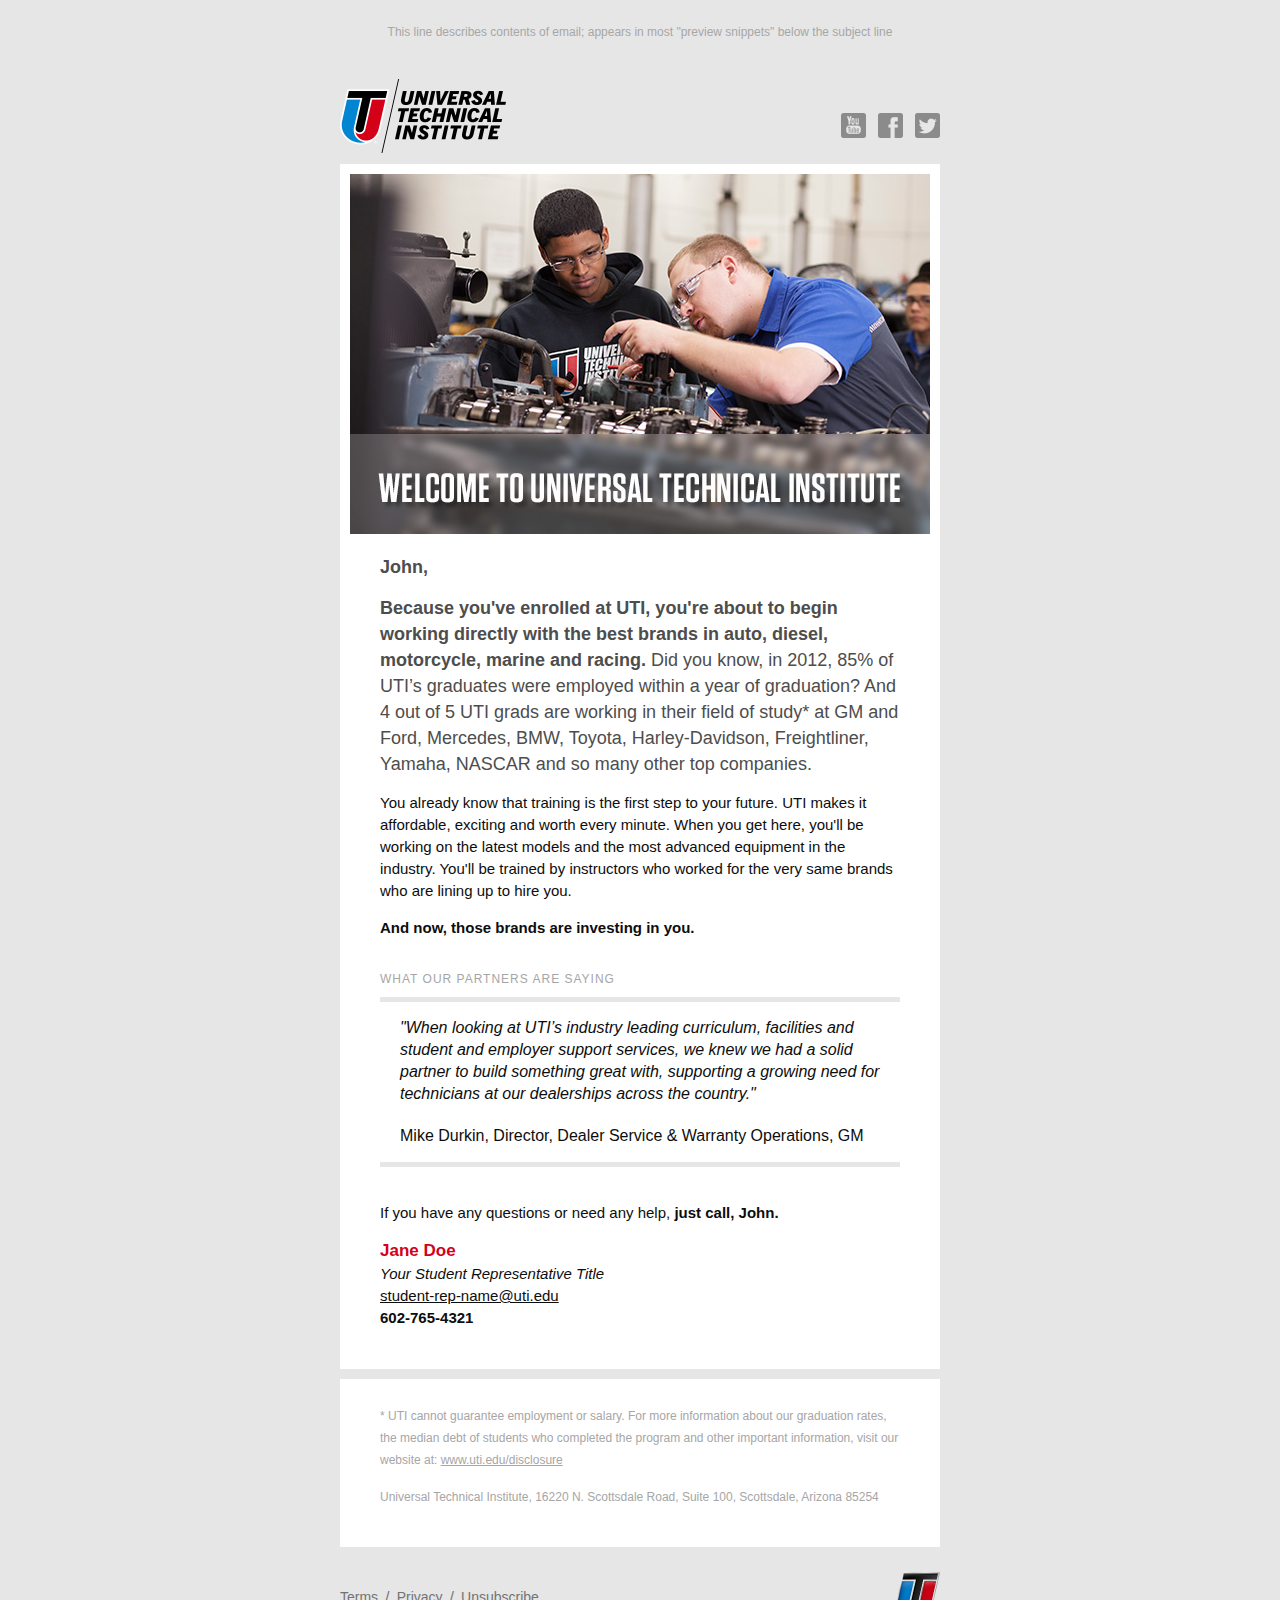
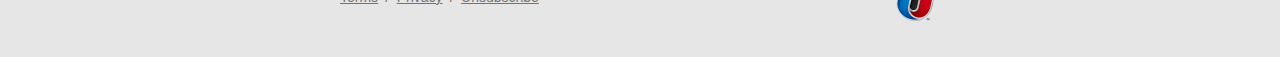
<file: index.html>
<!DOCTYPE html PUBLIC "-//W3C//DTD XHTML 1.0 Strict//EN" "http://www.w3.org/TR/xhtml1/DTD/xhtml1-strict.dtd">
<html xmlns="http://www.w3.org/1999/xhtml">
<head>
  <meta http-equiv="Content-Type" content="text/html; charset=utf-8" />
  <meta name="viewport" content="width=device-width"/>
  <link rel="stylesheet" href="ink.css">

  <link rel="stylesheet" href="custom.css">

</head>
<body>
  <table class="body">
    <tr>
      <td class="center" align="center" valign="top">
        <center>
          <table class="row header">
            <tr>
              <td class="center" align="center">
                <center>

                <table class="container">
                  <tr>
                    <td>

                      <!-- content start -->
                      <table class="row">
                        <tr>
                          <td class="wrapper last snippet-wrapper">

                            <table class="twelve columns">
                              <tr>
                                <td class="snippet">

                                  <p>This line describes contents of email; appears in most "preview snippets" below the subject line</p>

                                </td>
                                <td class="expander"></td>
                              </tr>
                            </table>

                          </td>
                        </tr>
                      </table>
                    </td>
                  </tr>
                </table>

                  <table class="container">
                    <tr>
                      <td class="wrapper last header-wrapper">

                        <table class="twelve columns">
                          <tr>

                            <td class="six sub-columns logo">
                              <img src="images/UTI_Trademark.png">
                            </td>
                            <td class="six sub-columns social last" align="right">
                              <span class="social-icons">
                                <a class="youtube" href="#"><img src="images/icon-social-youtube.png"></a>
                                <a class="facebook" href="#"><img src="images/icon-social-facebook.png"></a>
                                <a class="Twitter" href="#"><img src="images/icon-social-twitter.png"></a>
                              </span>
                            </td>
                            <td class="expander"></td>

                          </tr>
                        </table>

                      </td>
                    </tr>
                  </table>

                </center>
              </td>
            </tr>
          </table>

          <table class="container">
            <tr>
              <td>

                <!-- content start -->
                <table class="row">
                  <tr>
                    <td class="wrapper last hero-wrapper">

                      <table class="twelve columns">
                        <tr>
                          <td class="hero">

                            <img width="580" height="360" src="images/UTI_E2S_Email_Head-Graphic.jpg">

                          </td>
                          <td class="expander"></td>
                        </tr>
                      </table>

                    </td>
                  </tr>
                </table>


                <table class="row main">
                  <tr>
                    <td class="wrapper last main-wrapper">

                      <table class="twelve columns">
                        <tr>
                          <td class="text-pad">

                            <h1 class="name"><strong>John,</strong></h1>
                            <h1 class="lead"><strong>Because you've enrolled at UTI, you're about to begin working directly with the best brands in auto, diesel, motorcycle, marine and racing.</strong> Did you know, in 2012, 85% of UTI’s graduates were employed within a year of graduation? And 4 out of 5 UTI grads are working in their field of study* at GM and Ford, Mercedes, BMW, Toyota, Harley-Davidson, Freightliner, Yamaha, NASCAR and so many other top companies.</h1>
                            <p>You already know that training is the first step to your future. UTI makes it affordable, exciting and worth every minute. When you get here, you'll be working on the latest models and the most advanced equipment in the industry. You'll be trained by instructors who worked for the very same brands who are lining up to hire you. </p>
                            <p><strong>And now, those brands are investing in you.</strong></p>

                            <h3 class="blockquote-title">What our partners are saying</h3>
                            <blockquote>
                              <div class="blockquote-content">
                                  <p><em>"When looking at UTI’s industry leading curriculum, facilities and student and employer support services, we knew we had a solid partner to build something great with, supporting a growing need for technicians at our dealerships across the country."</em></p>
                                <footer>Mike Durkin, Director, Dealer Service &amp; Warranty Operations, GM</footer>
                              </div>
                            </blockquote>

                            <p>If you have any questions or need any help, <strong>just call, John.</strong></p>

                            <h2 class="contact-name"><strong>Jane Doe</strong></h2>
                            <p class="contact-info">
                              <em>Your Student Representative Title</em><br />
                              <a href="#">student-rep-name@uti.edu</a><br />
                              <strong>602-765-4321</strong>
                            </p>

                          </td>
                          <td class="expander"></td>
                        </tr>
                      </table>

                    </td>
                  </tr>
                </table>


                <table class="row footer">
                  <tr>
                    <td class="wrapper last">

                      <table class="twelve columns">
                        <tr>
                          <td class="text-pad disclaimer">

                            <p><small>* UTI cannot guarantee employment or salary. For more information about our graduation rates, the median debt of students who completed the program and other important information, visit our website at: <a href="www.uti.edu/disclosure">www.uti.edu/disclosure</a>
                            </small></p>
                            <p><small>Universal Technical Institute, 16220 N. Scottsdale Road, Suite 100, Scottsdale, Arizona 85254</small></p>

                          </td>
                          <td class="expander"></td>
                        </tr>
                      </table>

                    </td>
                  </tr>
                </table>


                <table class="row">
                  <tr>
                    <td class="wrapper footer-links-wrapper last">

                      <table class="twelve columns">
                        <tr>

                          <td class="six sub-columns footer-links">
                            <p><a href="#">Terms</a> <span>/</span> <a href="#">Privacy</a> <span>/</span> <a href="#">Unsubscribe</a></p>
                          </td> 
                          <td class="six sub-columns footer-logo last" align="right">
                            <img width="50" height="44" src="images/UTI_Trademark_Symbol.png">
                          </td>
                            <td class="expander"></td>
                        </tr>
                      </table>

                    </td>                    
                  </tr>
                </table>

                <!-- container end below -->
              </td>
            </tr>
          </table>

        </center>
      </td>
    </tr>
  </table>
</body>
</html>
</file>
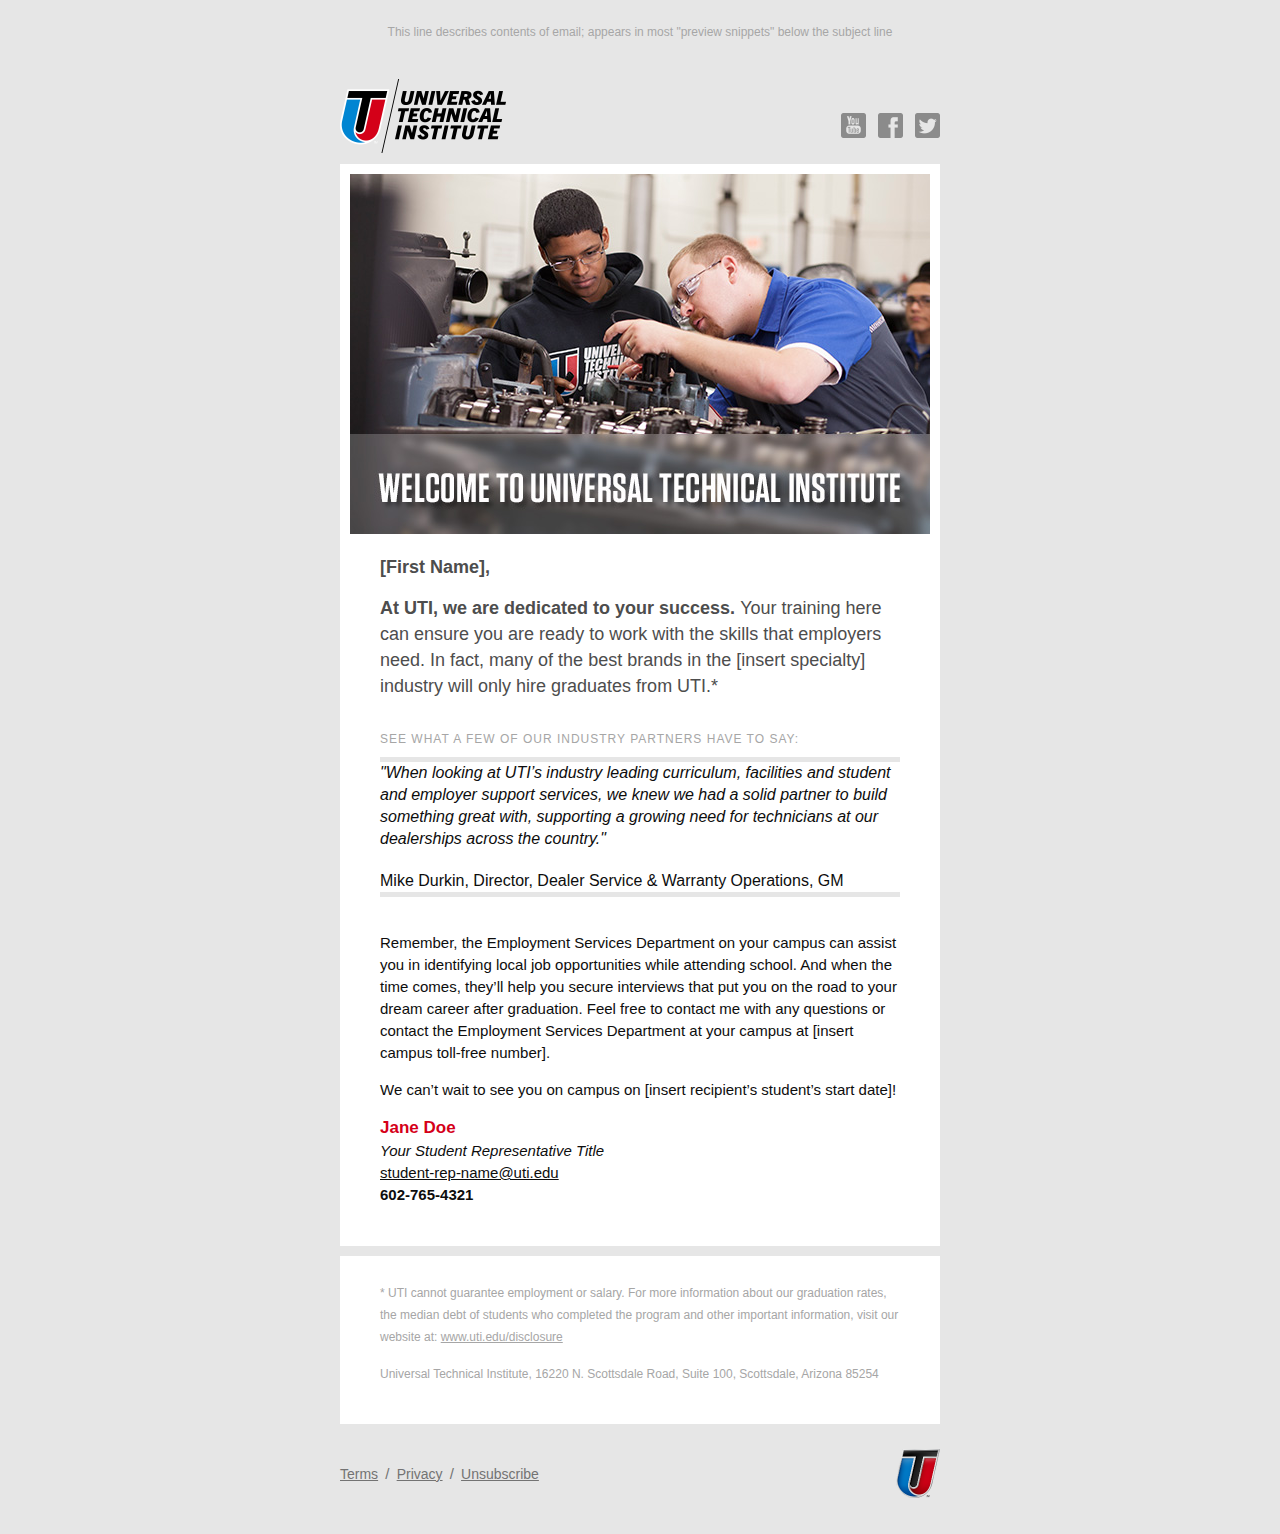
<file: uti-email.html>
<!DOCTYPE html PUBLIC "-//W3C//DTD XHTML 1.0 Strict//EN" "http://www.w3.org/TR/xhtml1/DTD/xhtml1-strict.dtd">
<html xmlns="http://www.w3.org/1999/xhtml">
<head>
  <meta http-equiv="Content-Type" content="text/html; charset=utf-8" />
  <meta name="viewport" content="width=device-width"/>
  <link rel="stylesheet" href="ink.css">

  <link rel="stylesheet" href="custom.css">

</head>
<body>
  <table class="body">
    <tr>
      <td class="center" align="center" valign="top">
        <center>
          <table class="row header">
            <tr>
              <td class="center" align="center">
                <center>

                <table class="container">
                  <tr>
                    <td>

                      <!-- content start -->
                      <table class="row">
                        <tr>
                          <td class="wrapper last snippet-wrapper">

                            <table class="twelve columns">
                              <tr>
                                <td class="snippet">

                                  <p>This line describes contents of email; appears in most "preview snippets" below the subject line</p>

                                </td>
                                <td class="expander"></td>
                              </tr>
                            </table>

                          </td>
                        </tr>
                      </table>
                    </td>
                  </tr>
                </table>

                  <table class="container">
                    <tr>
                      <td class="wrapper last header-wrapper">

                        <table class="twelve columns">
                          <tr>

                            <td class="six sub-columns logo">
                              <img src="images/UTI_Trademark.png">
                            </td>
                            <td class="six sub-columns social last" align="right">
                              <span class="social-icons">
                                <a class="youtube" href="#"><img src="images/icon-social-youtube.png"></a>
                                <a class="facebook" href="#"><img src="images/icon-social-facebook.png"></a>
                                <a class="Twitter" href="#"><img src="images/icon-social-twitter.png"></a>
                              </span>
                            </td>
                            <td class="expander"></td>

                          </tr>
                        </table>

                      </td>
                    </tr>
                  </table>

                </center>
              </td>
            </tr>
          </table>

          <table class="container">
            <tr>
              <td>

                <!-- content start -->
                <table class="row">
                  <tr>
                    <td class="wrapper last hero-wrapper">

                      <table class="twelve columns">
                        <tr>
                          <td class="hero">

                            <img width="580" height="360" src="images/UTI_E2S_Email_Head-Graphic.jpg">

                          </td>
                          <td class="expander"></td>
                        </tr>
                      </table>

                    </td>
                  </tr>
                </table>


                <table class="row main">
                  <tr>
                    <td class="wrapper last main-wrapper">

                      <table class="twelve columns">
                        <tr>
                          <td class="text-pad">

                            <h1 class="name"><strong>[First Name],</strong></h1>
                            <h1 class="lead"><strong>At UTI, we are dedicated to your success. </strong>Your training here can ensure you are ready  to work with the skills that employers need. In fact, many of the best brands in the  [insert specialty] industry will only hire graduates from UTI.*</h1>
                            <h3 class="blockquote-title">See what a few of our industry partners have to say:</h3>
                            <blockquote>
                              <p><em>"When looking at UTI’s industry leading curriculum, facilities and student and employer support services, we knew we had a solid partner to build something great with, supporting a growing need for technicians at our dealerships across the country."</em></p>
                              <footer>Mike Durkin, Director, Dealer Service &amp; Warranty Operations, GM</footer>
                            </blockquote>

                            <p>Remember, the Employment Services Department on your campus can assist you in identifying local job opportunities while attending school. And when the time comes, they’ll help you secure interviews that put you on the road to your dream career after graduation. Feel free to contact me with any questions or contact the Employment Services Department at your campus at [insert campus toll-free number].</p>
                            <p>We can’t wait to see you on campus on [insert recipient’s student’s start date]!</p>

                            <h2 class="contact-name"><strong>Jane Doe</strong></h2>
                            <p class="contact-info">
                              <em>Your Student Representative Title</em><br />
                              <a href="#">student-rep-name@uti.edu</a><br />
                              <strong>602-765-4321</strong>
                            </p>

                          </td>
                          <td class="expander"></td>
                        </tr>
                      </table>

                    </td>
                  </tr>
                </table>


                <table class="row footer">
                  <tr>
                    <td class="wrapper last">

                      <table class="twelve columns">
                        <tr>
                          <td class="text-pad disclaimer">

                            <p><small>* UTI cannot guarantee employment or salary. For more information about our graduation rates, the median debt of students who completed the program and other important information, visit our website at: <a href="www.uti.edu/disclosure">www.uti.edu/disclosure</a>
                            </small></p>
                            <p><small>Universal Technical Institute, 16220 N. Scottsdale Road, Suite 100, Scottsdale, Arizona 85254</small></p>

                          </td>
                          <td class="expander"></td>
                        </tr>
                      </table>

                    </td>
                  </tr>
                </table>


                <table class="row">
                  <tr>
                    <td class="wrapper footer-links-wrapper last">

                      <table class="twelve columns">
                        <tr>

                          <td class="six sub-columns footer-links">
                            <p><a href="#">Terms</a> <span>/</span> <a href="#">Privacy</a> <span>/</span> <a href="#">Unsubscribe</a></p>
                          </td> 
                          <td class="six sub-columns footer-logo last" align="right">
                            <img width="50" height="44" src="images/UTI_Trademark_Symbol.png">
                          </td>
                            <td class="expander"></td>
                        </tr>
                      </table>

                    </td>                    
                  </tr>
                </table>

                <!-- container end below -->
              </td>
            </tr>
          </table>

        </center>
      </td>
    </tr>
  </table>
</body>
</html>
</file>
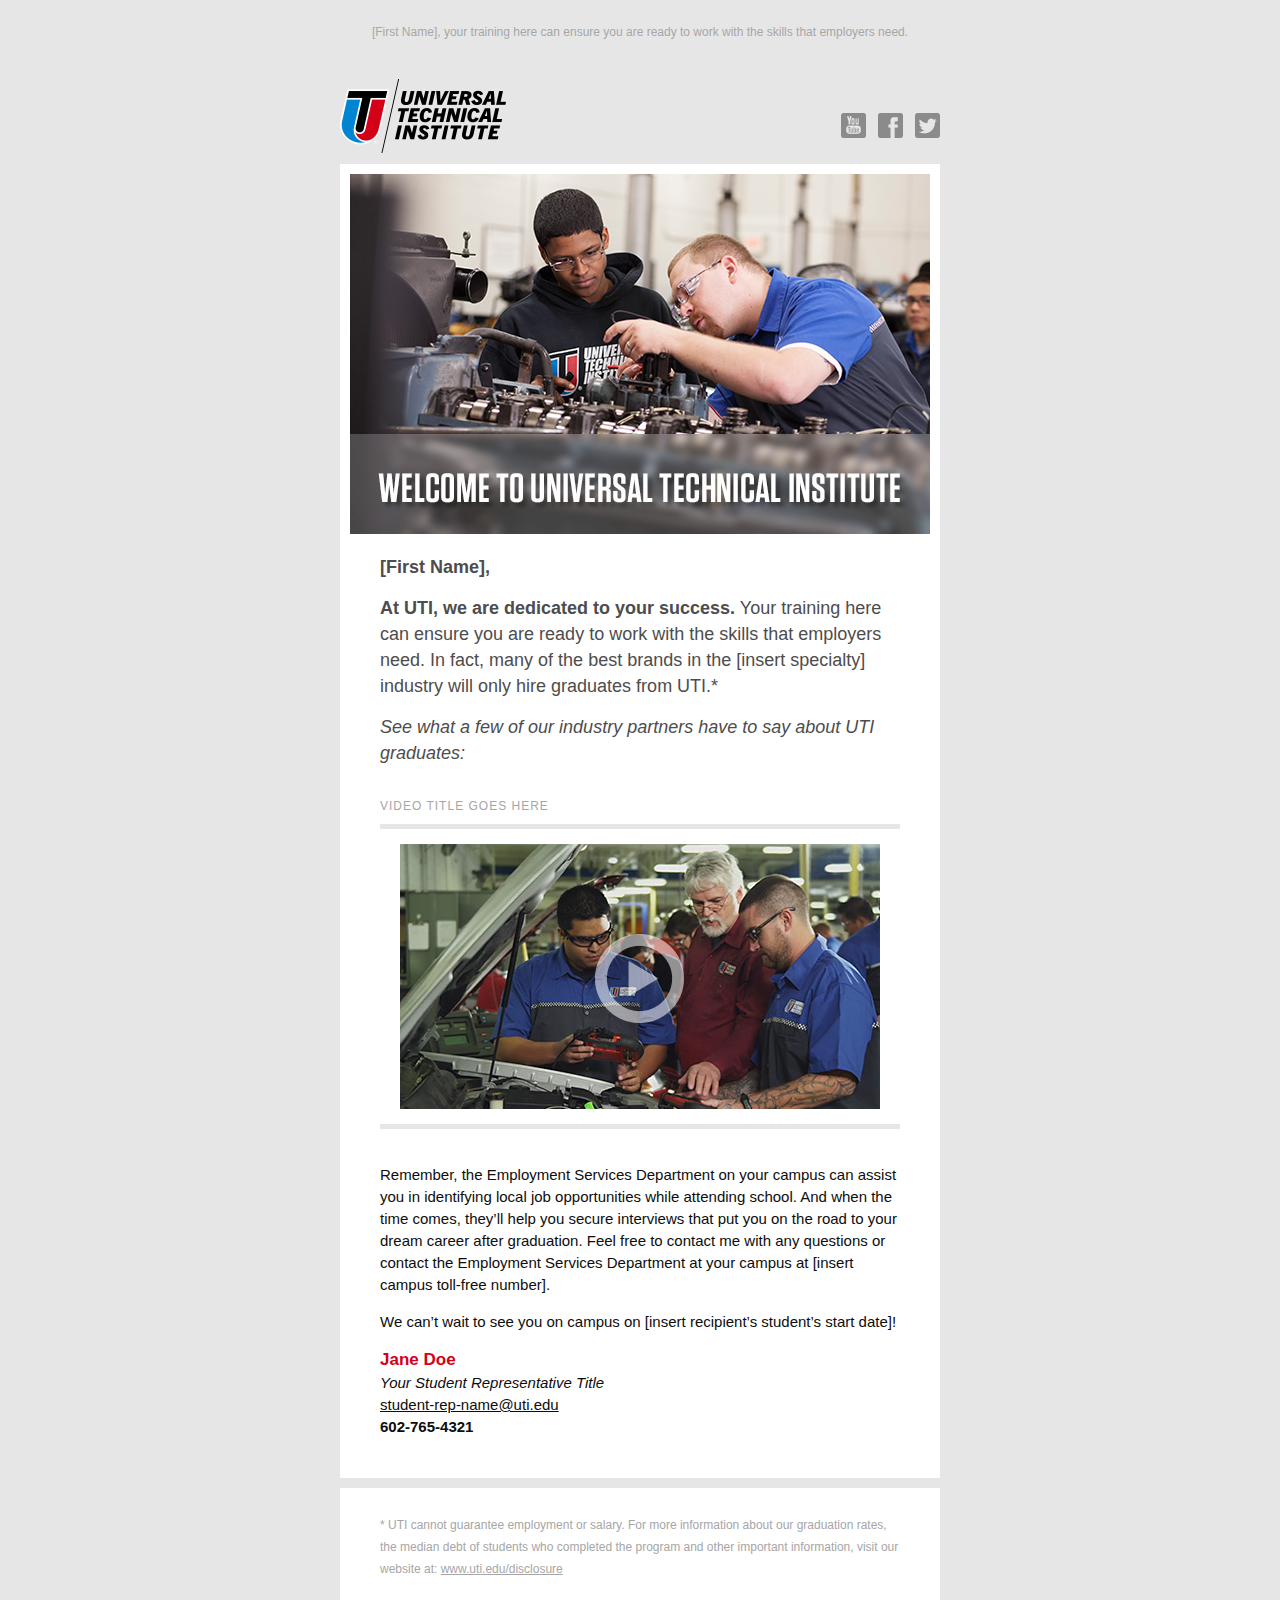
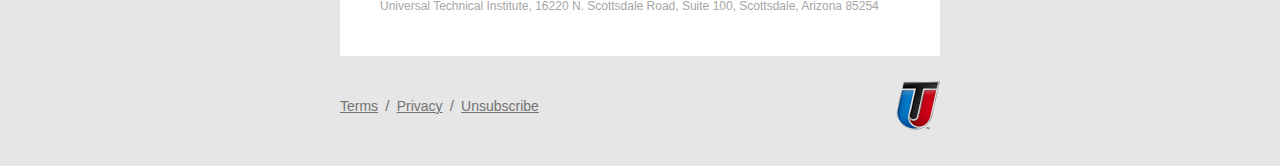
<file: uti-general.html>
<!DOCTYPE html PUBLIC "-//W3C//DTD XHTML 1.0 Strict//EN" "http://www.w3.org/TR/xhtml1/DTD/xhtml1-strict.dtd">
<html xmlns="http://www.w3.org/1999/xhtml">
<head>
  <meta http-equiv="Content-Type" content="text/html; charset=utf-8" />
  <meta name="viewport" content="width=device-width"/>
  <link rel="stylesheet" href="ink.css">

  <link rel="stylesheet" href="custom.css">

</head>
<body>
  <table class="body">
    <tr>
      <td class="center" align="center" valign="top">
        <center>
          <table class="row header">
            <tr>
              <td class="center" align="center">
                <center>

                <table class="container">
                  <tr>
                    <td>

                      <!-- content start -->
                      <table class="row">
                        <tr>
                          <td class="wrapper last snippet-wrapper">

                            <table class="twelve columns">
                              <tr>
                                <td class="snippet">

                                  <p>[First Name], your training here can ensure you are ready to work with the skills that employers need.</p>

                                </td>
                                <td class="expander"></td>
                              </tr>
                            </table>

                          </td>
                        </tr>
                      </table>
                    </td>
                  </tr>
                </table>

                  <table class="container">
                    <tr>
                      <td class="wrapper last header-wrapper">

                        <table class="twelve columns">
                          <tr>

                            <td class="six sub-columns logo">
                              <img src="images/UTI_Trademark.png">
                            </td>
                            <td class="six sub-columns social last" align="right">
                              <span class="social-icons">
                                <a class="youtube" href="#"><img src="images/icon-social-youtube.png"></a>
                                <a class="facebook" href="#"><img src="images/icon-social-facebook.png"></a>
                                <a class="Twitter" href="#"><img src="images/icon-social-twitter.png"></a>
                              </span>
                            </td>
                            <td class="expander"></td>

                          </tr>
                        </table>

                      </td>
                    </tr>
                  </table>

                </center>
              </td>
            </tr>
          </table>

          <table class="container">
            <tr>
              <td>

                <!-- content start -->
                <table class="row">
                  <tr>
                    <td class="wrapper last hero-wrapper">

                      <table class="twelve columns">
                        <tr>
                          <td class="hero">

                            <img width="580" height="360" src="images/UTI_E2S_Email_Head-Graphic.jpg">

                          </td>
                          <td class="expander"></td>
                        </tr>
                      </table>

                    </td>
                  </tr>
                </table>


                <table class="row main">
                  <tr>
                    <td class="wrapper last main-wrapper">

                      <table class="twelve columns">
                        <tr>
                          <td class="text-pad">

                            <h1 class="name"><strong>[First Name],</strong></h1>
                            <h1 class="lead"><strong>At UTI, we are dedicated to your success.</strong> Your training here can ensure you are ready  to work with the skills that employers need. In fact, many of the best brands in the  [insert specialty] industry will only hire graduates from UTI.*</h1>
                            <h1 class="lead"><em>See what a few of our industry partners have to say about UTI graduates:</em></h1>
                            <h3 class="blockquote-title">Video Title Goes Here</h3>


                            <blockquote>
                              <div class="blockquote-content"><img width="480" height="265" src="images/UTI_E2S_Email_Video-Placeholder.jpg"> </div>
                            </blockquote>

                            <p>Remember, the Employment Services Department on your campus can assist you in identifying local job opportunities while attending school. And when the time comes, they’ll help you secure interviews that put you on the road to your dream career after graduation. Feel free to contact me with any questions or contact the Employment Services Department at your campus at [insert campus toll-free number].</p>
                            <p>We can’t wait to see you on campus on [insert recipient’s student’s start date]!</p>

                            <h2 class="contact-name"><strong>Jane Doe</strong></h2>
                            <p class="contact-info">
                              <em>Your Student Representative Title</em><br />
                              <a href="#">student-rep-name@uti.edu</a><br />
                              <strong>602-765-4321</strong>
                            </p>

                          </td>
                          <td class="expander"></td>
                        </tr>
                      </table>

                    </td>
                  </tr>
                </table>


                <table class="row footer">
                  <tr>
                    <td class="wrapper last">

                      <table class="twelve columns">
                        <tr>
                          <td class="text-pad disclaimer">

                            <p><small>* UTI cannot guarantee employment or salary. For more information about our graduation rates, the median debt of students who completed the program and other important information, visit our website at: <a href="http://www.uti.edu/disclosure">www.uti.edu/disclosure</a>
                            </small></p>
                            <p><small>Universal Technical Institute, 16220 N. Scottsdale Road, Suite 100, Scottsdale, Arizona 85254</small></p>

                          </td>
                          <td class="expander"></td>
                        </tr>
                      </table>

                    </td>
                  </tr>
                </table>


                <table class="row">
                  <tr>
                    <td class="wrapper footer-links-wrapper last">

                      <table class="twelve columns">
                        <tr>

                          <td class="six sub-columns footer-links">
                            <p><a href="#">Terms</a> <span>/</span> <a href="#">Privacy</a> <span>/</span> <a href="#">Unsubscribe</a></p>
                          </td>
                          <td class="six sub-columns footer-logo last" align="right">
                            <img width="50" height="44" src="images/UTI_Trademark_Symbol.png">
                          </td>
                            <td class="expander"></td>
                        </tr>
                      </table>

                    </td>
                  </tr>
                </table>

                <!-- container end below -->
              </td>
            </tr>
          </table>

        </center>
      </td>
    </tr>
  </table>
</body>
</html>
</file>
<file: custom.css>
/**********************************************
* UTI Custom Styles *
**********************************************/
.body{
  background:#e6e6e6;
}

h1{
  color:#4d4d4d;
  margin:0 0 15px 0;
}
h2{
  color:#d50019;
}
h3{
  color:#a6a6a6;
  text-transform: uppercase;
  letter-spacing: 1px;
  margin-bottom:10px;
}
h3.blockquote-title{
  padding-top:17px;
}

blockquote{
  margin:0 0 35px 0;
  border-top:5px solid #e6e6e6;
  border-bottom:5px solid #e6e6e6;
  font-size:16px;
  line-height: 22px;
  text-transform: none;
  display:table;
}

blockquote div{
  display:table-cell;
  padding:15px 20px;
}

blockquote p{
  font-size:16px;
  padding:0;
  margin:0 0 20px 0;
}

blockquote footer{
}

small{
  color:#a6a6a6;
}

small a, small a:hover, small a:active{
  color:#a6a6a6;
}

.header{
  background:none;
}

.logo img{
  height:75px;
  width:auto;
}

.social{
  text-align:right;
  vertical-align: bottom;
}


.social a{
  display:inline-block;
  padding:0 0 0 8px;
  width:25px;
  height:25px;
  margin: 0 0 10px 0;
}

.social a img{
  max-width:100%;
  height:auto;
}

.hero-wrapper{
  padding-top:0 !important;
}

table.columns .hero{
  padding:0;
}

.hero img{
  padding:10px;
  background:#fff;
}

table.main{
  background: #fff;
}

table.columns .text-pad, table.column .text-pad{
  padding-right:40px;
  padding-bottom:25px;
  padding-left:40px;
}

table.columns .disclaimer{
  background: #fff;
  padding-top:25px;
  padding-bottom:25px;
}

td.footer-links-wrapper{
  padding:25px 0;
}
.footer-links{
  vertical-align: middle;
}

.footer-links a{
  font-size:14px;
  line-height: 24px;
  color:#737373;
  padding:0 3px;
}
.footer-links a:first-child{
  padding-left:0;
}

.footer-links p{
  color:#737373;
  margin:0;
}

.footer-logo{
  text-align:right;
}

.footer-logo img{
  height:50px;
  width:auto;
  float:right;
}

.snippet p{
  font-size:12px;
  line-height: 14px;
  color:#a6a6a6;
  margin-bottom:20px;
  margin-top:15px;
  text-align: center;
}



@media only screen and (max-width: 600px) {

  h1{
    font-size:16px !important;
    line-height: 24px !important;
  }

  p{
    font-size:14px !important;
    line-height: 21px !important;
  }

.snippet p{
  font-size:12px !important;
  line-height: 14px !important;
}

  blockquote{
    font-size:14px !important;
    line-height: 21px !important;
  }

  table[class="body"] .right-text-pad {
    padding-left: 10px !important;
  }

  table[class="body"] .left-text-pad {
    padding-right: 10px !important;
  }

  table[class="body"] .logo img{
    height:50px !important;
    width:auto;
  }

  table[class="body"] .footer-logo img{
    height:50px !important;
    width:auto;
  }

  table[class="body"] .columns td.social, table[class="body"] .column td.social{
    vertical-align: middle;
    padding:0;
  }

  table[class="body"] .columns td.social a, table[class="body"] .column td.social a{
    margin:0;
  }


  td.hero img{
    padding:0;
  }

  table[class="body"] table.columns td.hero, table[class="body"] table.column td.hero{
    padding:10px;
    background: #fff;
  }

  table[class="body"] .columns td.footer-links span, table[class="body"] .column td.footer-links span{
    display:none;
  }

  table.columns .text-pad, table.column .text-pad{
    padding-left:10px !important;
    padding-right:10px !important;
  }

  blockquote div, blockquote footer{
    padding-left:0 !important;
    padding-right:0 !important;
  }
}
</file>
<file: ink.css>
/**********************************************
* Ink v1.0.5 - Copyright 2013 ZURB Inc        *
**********************************************/

/* Client-specific Styles & Reset */

#outlook a { 
  padding:0; 
} 

body{ 
  width:100% !important; 
  min-width: 100%;
  -webkit-text-size-adjust:100%; 
  -ms-text-size-adjust:100%; 
  margin:0; 
  padding:0;
}

.ExternalClass { 
  width:100%;
} 

.ExternalClass, 
.ExternalClass p, 
.ExternalClass span, 
.ExternalClass font, 
.ExternalClass td, 
.ExternalClass div { 
  line-height: 100%; 
} 

#backgroundTable { 
  margin:0; 
  padding:0; 
  width:100% !important; 
  line-height: 100% !important; 
}

img { 
  outline:none; 
  text-decoration:none; 
  -ms-interpolation-mode: bicubic;
  width: auto;
  max-width: 100%; 
  float: left; 
  clear: both; 
  display: block;
}

center {
  width: 100%;
  min-width: 600px;
}

a img { 
  border: none;
}

p {
  margin: 0 0 0 10px;
}

table {
  border-spacing: 0;
  border-collapse: collapse;
}

td { 
  word-break: break-word;
  -webkit-hyphens: auto;
  -moz-hyphens: auto;
  hyphens: auto;
  border-collapse: collapse !important; 
}

table, tr, td {
  padding: 0;
  vertical-align: top;
  text-align: left;
}

hr {
  color: #d9d9d9; 
  background-color: #d9d9d9; 
  height: 1px; 
  border: none;
}

/* Responsive Grid */

table.body {
  height: 100%;
  width: 100%;
}

table.container {
  width: 600px;
  margin: 0 auto;
  text-align: inherit;
}

table.row { 
  padding: 0px; 
  width: 100%;
  position: relative;
}

table.container table.row {
  display: block;
}

td.wrapper {
  padding: 10px 20px 0px 0px;
  position: relative;
}

table.columns,
table.column {
  margin: 0 auto;
}

table.columns td,
table.column td {
  padding: 0px 0px 10px; 
}

table.columns td.sub-columns,
table.column td.sub-columns,
table.columns td.sub-column,
table.column td.sub-column {
  padding-right: 10px;
}

td.sub-column, td.sub-columns {
  min-width: 0px;
}

table.row td.last,
table.container td.last {
  padding-right: 0px;
}

table.one { width: 30px; }
table.two { width: 80px; }
table.three { width: 130px; }
table.four { width: 180px; }
table.five { width: 230px; }
table.six { width: 280px; }
table.seven { width: 330px; }
table.eight { width: 380px; }
table.nine { width: 430px; }
table.ten { width: 480px; }
table.eleven { width: 530px; }
table.twelve { width: 600px; }

table.one center { min-width: 30px; }
table.two center { min-width: 80px; }
table.three center { min-width: 130px; }
table.four center { min-width: 180px; }
table.five center { min-width: 230px; }
table.six center { min-width: 280px; }
table.seven center { min-width: 330px; }
table.eight center { min-width: 380px; }
table.nine center { min-width: 430px; }
table.ten center { min-width: 480px; }
table.eleven center { min-width: 530px; }
table.twelve center { min-width: 600px; }

table.one .panel center { min-width: 10px; }
table.two .panel center { min-width: 60px; }
table.three .panel center { min-width: 110px; }
table.four .panel center { min-width: 160px; }
table.five .panel center { min-width: 210px; }
table.six .panel center { min-width: 260px; }
table.seven .panel center { min-width: 310px; }
table.eight .panel center { min-width: 360px; }
table.nine .panel center { min-width: 410px; }
table.ten .panel center { min-width: 460px; }
table.eleven .panel center { min-width: 510px; }
table.twelve .panel center { min-width: 560px; }

.body .columns td.one,
.body .column td.one { width: 8.333333%; }
.body .columns td.two,
.body .column td.two { width: 16.666666%; }
.body .columns td.three,
.body .column td.three { width: 25%; }
.body .columns td.four,
.body .column td.four { width: 33.333333%; }
.body .columns td.five,
.body .column td.five { width: 41.666666%; }
.body .columns td.six,
.body .column td.six { width: 50%; }
.body .columns td.seven,
.body .column td.seven { width: 58.333333%; }
.body .columns td.eight,
.body .column td.eight { width: 66.666666%; }
.body .columns td.nine,
.body .column td.nine { width: 75%; }
.body .columns td.ten,
.body .column td.ten { width: 83.333333%; }
.body .columns td.eleven,
.body .column td.eleven { width: 91.666666%; }
.body .columns td.twelve,
.body .column td.twelve { width: 100%; }

td.offset-by-one { padding-left: 50px; }
td.offset-by-two { padding-left: 100px; }
td.offset-by-three { padding-left: 150px; }
td.offset-by-four { padding-left: 200px; }
td.offset-by-five { padding-left: 250px; }
td.offset-by-six { padding-left: 300px; }
td.offset-by-seven { padding-left: 350px; }
td.offset-by-eight { padding-left: 400px; }
td.offset-by-nine { padding-left: 450px; }
td.offset-by-ten { padding-left: 500px; }
td.offset-by-eleven { padding-left: 550px; }

td.expander {
  visibility: hidden;
  width: 0px;
  padding: 0 !important;
}

table.columns .text-pad,
table.column .text-pad {
  padding-left: 10px;
  padding-right: 10px;
}

table.columns .left-text-pad,
table.columns .text-pad-left,
table.column .left-text-pad,
table.column .text-pad-left {
  padding-left: 10px;
}

table.columns .right-text-pad,
table.columns .text-pad-right,
table.column .right-text-pad,
table.column .text-pad-right {
  padding-right: 10px;
}

/* Block Grid */

.block-grid {
  width: 100%;
  max-width: 600px;
}

.block-grid td {
  display: inline-block;
  padding:10px;
}

.two-up td {
  width:270px;
}

.three-up td {
  width:173px;
}

.four-up td {
  width:125px;
}

.five-up td {
  width:96px;
}

.six-up td {
  width:76px;
}

.seven-up td {
  width:62px;
}

.eight-up td {
  width:52px;
}

/* Alignment & Visibility Classes */

table.center, td.center {
  text-align: center;
}

h1.center,
h2.center,
h3.center,
h4.center,
h5.center,
h6.center {
  text-align: center;
}

span.center {
  display: block;
  width: 100%;
  text-align: center;
}

img.center {
  margin: 0 auto;
  float: none;
}

.show-for-small,
.hide-for-desktop {
  display: none;
}

/* Typography */

body, table.body, h1, h2, h3, h4, h5, h6, p, td { 
  color: #0d0d0d;
  font-family: "Helvetica", "Arial", sans-serif; 
  font-weight: normal; 
  padding:0; 
  margin: 0;
  text-align: left; 
  line-height: 1.3;
}

h1, h2, h3, h4, h5, h6 {
  word-break: normal;
}

h1 {font-size: 18px; line-height: 26px;}
h2 {font-size: 17px;line-height: 24px}
h3 {font-size: 12px;line-height: 16px}
h4 {font-size: 28px;}
h5 {font-size: 24px;}
h6 {font-size: 20px;}
body, table.body, p, td {font-size: 15px;line-height:22px;}


p { 
  margin-bottom: 15px;
}

small {
  font-size: 12px;
  line-height: 16px;
}

a {
  color: #0D0D0D; 
  text-decoration: underline;
}

a:hover { 
  color: #0D0D0D !important;
}

a:active { 
  color: #0D0D0D !important;
}

a:visited { 
  color: #0D0D0D !important;
}

h1 a, 
h2 a, 
h3 a, 
h4 a, 
h5 a, 
h6 a {
  color: #0D0D0D;
}

h1 a:active, 
h2 a:active,  
h3 a:active, 
h4 a:active, 
h5 a:active, 
h6 a:active { 
  color: #0D0D0D !important; 
} 

h1 a:visited, 
h2 a:visited,  
h3 a:visited, 
h4 a:visited, 
h5 a:visited, 
h6 a:visited { 
  color: #0D0D0D !important; 
} 

/* Panels */

.panel {
  background: #f2f2f2;
  border: 1px solid #d9d9d9;
  padding: 10px !important;
}

.sub-grid table {
  width: 100%;
}

.sub-grid td.sub-columns {
  padding-bottom: 0;
}

/* Buttons */

table.button,
table.tiny-button,
table.small-button,
table.medium-button,
table.large-button {
  width: 100%;
  overflow: hidden;
}

table.button td,
table.tiny-button td,
table.small-button td,
table.medium-button td,
table.large-button td {
  display: block;
  width: auto !important;
  text-align: center;
  background: #2ba6cb;
  border: 1px solid #2284a1;
  color: #ffffff;
  padding: 8px 0;
}

table.tiny-button td {
  padding: 5px 0 4px;
}

table.small-button td {
  padding: 8px 0 7px;
}

table.medium-button td {
  padding: 12px 0 10px;
}

table.large-button td {
  padding: 21px 0 18px;
}

table.button td a,
table.tiny-button td a,
table.small-button td a,
table.medium-button td a,
table.large-button td a {
  font-weight: bold;
  text-decoration: none;
  font-family: Helvetica, Arial, sans-serif;
  color: #ffffff;
  font-size: 16px;
}

table.tiny-button td a {
  font-size: 12px;
  font-weight: normal;
}

table.small-button td a {
  font-size: 16px;
}

table.medium-button td a {
  font-size: 20px;
}

table.large-button td a {
  font-size: 24px;
}

table.button:hover td,
table.button:visited td,
table.button:active td {
  background: #2795b6 !important;
}

table.button:hover td a,
table.button:visited td a,
table.button:active td a {
  color: #fff !important;
}

table.button:hover td,
table.tiny-button:hover td,
table.small-button:hover td,
table.medium-button:hover td,
table.large-button:hover td {
  background: #2795b6 !important;
}

table.button:hover td a,
table.button:active td a,
table.button td a:visited,
table.tiny-button:hover td a,
table.tiny-button:active td a,
table.tiny-button td a:visited,
table.small-button:hover td a,
table.small-button:active td a,
table.small-button td a:visited,
table.medium-button:hover td a,
table.medium-button:active td a,
table.medium-button td a:visited,
table.large-button:hover td a,
table.large-button:active td a,
table.large-button td a:visited {
  color: #ffffff !important; 
}

table.secondary td {
  background: #e9e9e9;
  border-color: #d0d0d0;
  color: #555;
}

table.secondary td a {
  color: #555;
}

table.secondary:hover td {
  background: #d0d0d0 !important;
  color: #555;
}

table.secondary:hover td a,
table.secondary td a:visited,
table.secondary:active td a {
  color: #555 !important;
}

table.success td {
  background: #5da423;
  border-color: #457a1a;
}

table.success:hover td {
  background: #457a1a !important;
}

table.alert td {
  background: #c60f13;
  border-color: #970b0e;
}

table.alert:hover td {
  background: #970b0e !important;
}

table.radius td {
  -webkit-border-radius: 3px;
  -moz-border-radius: 3px;
  border-radius: 3px;
}

table.round td {
  -webkit-border-radius: 500px;
  -moz-border-radius: 500px;
  border-radius: 500px;
}

/* Outlook First */

body.outlook p {
  display: inline !important;
}

/*  Media Queries */

@media only screen and (max-width: 600px) {

  table[class="body"] img {
    width: auto !important;
    height: auto !important;
  }

  table[class="body"] center {
    min-width: 0 !important;
  }

  table[class="body"] .container {
    width: 95% !important;
  }

  table[class="body"] .row {
    width: 100% !important;
    display: block !important;
  }

  table[class="body"] .wrapper {
    display: block !important;
    padding-right: 0 !important;
  }

  table[class="body"] .columns,
  table[class="body"] .column {
    table-layout: fixed !important;
    float: none !important;
    width: 100% !important;
    padding-right: 0px !important;
    padding-left: 0px !important;
    display: block !important;
  }

  table[class="body"] .wrapper.first .columns,
  table[class="body"] .wrapper.first .column {
    display: table !important;
  }

  table[class="body"] table.columns td,
  table[class="body"] table.column td {
    width: 100% !important;
  }

  table[class="body"] .columns td.one,
  table[class="body"] .column td.one { width: 8.333333% !important; }
  table[class="body"] .columns td.two,
  table[class="body"] .column td.two { width: 16.666666% !important; }
  table[class="body"] .columns td.three,
  table[class="body"] .column td.three { width: 25% !important; }
  table[class="body"] .columns td.four,
  table[class="body"] .column td.four { width: 33.333333% !important; }
  table[class="body"] .columns td.five,
  table[class="body"] .column td.five { width: 41.666666% !important; }
  table[class="body"] .columns td.six,
  table[class="body"] .column td.six { width: 50% !important; }
  table[class="body"] .columns td.seven,
  table[class="body"] .column td.seven { width: 58.333333% !important; }
  table[class="body"] .columns td.eight,
  table[class="body"] .column td.eight { width: 66.666666% !important; }
  table[class="body"] .columns td.nine,
  table[class="body"] .column td.nine { width: 75% !important; }
  table[class="body"] .columns td.ten,
  table[class="body"] .column td.ten { width: 83.333333% !important; }
  table[class="body"] .columns td.eleven,
  table[class="body"] .column td.eleven { width: 91.666666% !important; }
  table[class="body"] .columns td.twelve,
  table[class="body"] .column td.twelve { width: 100% !important; }

  table[class="body"] td.offset-by-one,
  table[class="body"] td.offset-by-two,
  table[class="body"] td.offset-by-three,
  table[class="body"] td.offset-by-four,
  table[class="body"] td.offset-by-five,
  table[class="body"] td.offset-by-six,
  table[class="body"] td.offset-by-seven,
  table[class="body"] td.offset-by-eight,
  table[class="body"] td.offset-by-nine,
  table[class="body"] td.offset-by-ten,
  table[class="body"] td.offset-by-eleven {
    padding-left: 0 !important;
  }

  table[class="body"] table.columns td.expander {
    width: 1px !important;
  }

  table[class="body"] .right-text-pad,
  table[class="body"] .text-pad-right {
    padding-left: 10px !important;
  }

  table[class="body"] .left-text-pad,
  table[class="body"] .text-pad-left {
    padding-right: 10px !important;
  }

  table[class="body"] .hide-for-small,
  table[class="body"] .show-for-desktop {
    display: none !important;
  }

  table[class="body"] .show-for-small,
  table[class="body"] .hide-for-desktop {
    display: inherit !important;
  }
}
</file>
